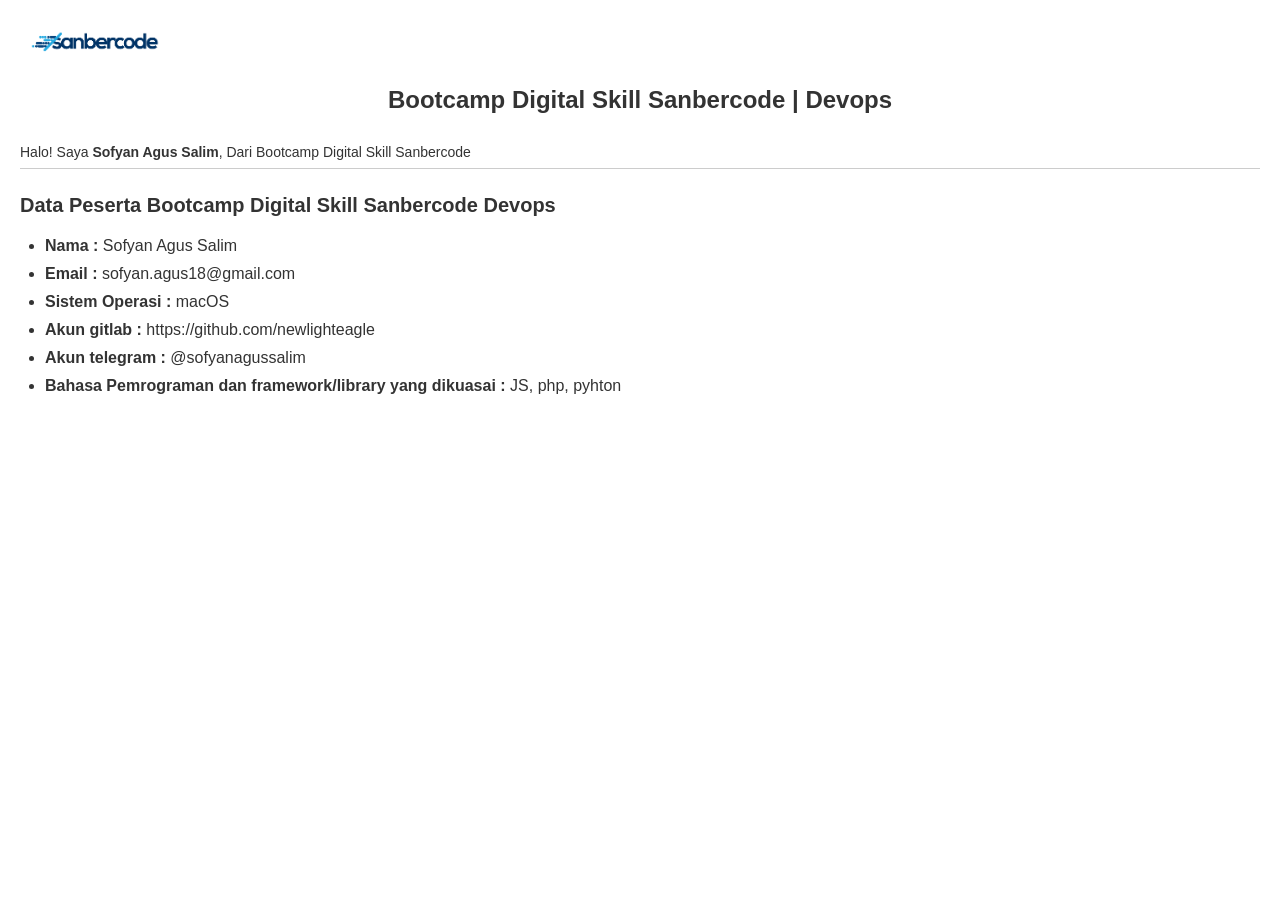
<file: Tugas-4/index.html>
<!DOCTYPE html>
<html lang="id">

<head>
    <meta charset="UTF-8">
    <meta name="viewport" content="width=device-width, initial-scale=1.0">
    <title>Halaman Data Peserta - Sanbercode</title>
    <style>
        body {
            font-family: 'Segoe UI', Tahoma, Geneva, Verdana, sans-serif;
            margin: 0;
            padding: 20px;
            color: #333;
        }

        /* Container untuk logo agar di kiri atas */
        .logo-container {
            margin-bottom: 20px;
        }

        .logo {
            width: 150px;
            height: auto;
        }

        /* Judul utama di bawah logo, rata tengah */
        .main-title {
            text-align: center;
            font-size: 24px;
            font-weight: bold;
            margin-bottom: 30px;
            margin-top: 10px;
        }

        .greeting {
            font-size: 14px;
            margin-bottom: 5px;
        }

        hr {
            border: 0;
            border-top: 1px solid #ccc;
            margin-bottom: 25px;
        }

        .content-title {
            font-size: 20px;
            font-weight: bold;
            margin-bottom: 20px;
        }

        ul {
            list-style-type: disc;
            padding-left: 25px;
        }

        li {
            margin-bottom: 10px;
            font-size: 16px;
        }

        strong {
            font-weight: 700;
        }
    </style>
</head>

<body>

    <div class="logo-container">
        <img src="./public/img/logo.png" alt="Sanbercode Logo" class="logo">
    </div>

    <h1 class="main-title">Bootcamp Digital Skill Sanbercode | Devops</h1>

    <p class="greeting">
        Halo! Saya <strong>Sofyan Agus Salim</strong>, Dari Bootcamp Digital Skill Sanbercode
    </p>

    <hr>

    <h2 class="content-title">Data Peserta Bootcamp Digital Skill Sanbercode Devops</h2>

    <ul>
        <li><strong>Nama :</strong> Sofyan Agus Salim</li>
        <li><strong>Email :</strong> sofyan.agus18@gmail.com</li>
        <li><strong>Sistem Operasi :</strong> macOS</li>
        <li><strong>Akun gitlab :</strong> https://github.com/newlighteagle</li>
        <li><strong>Akun telegram :</strong> @sofyanagussalim</li>
        <li><strong>Bahasa Pemrograman dan framework/library yang dikuasai :</strong> JS, php, pyhton</li>
    </ul>

</body>

</html>
</file>
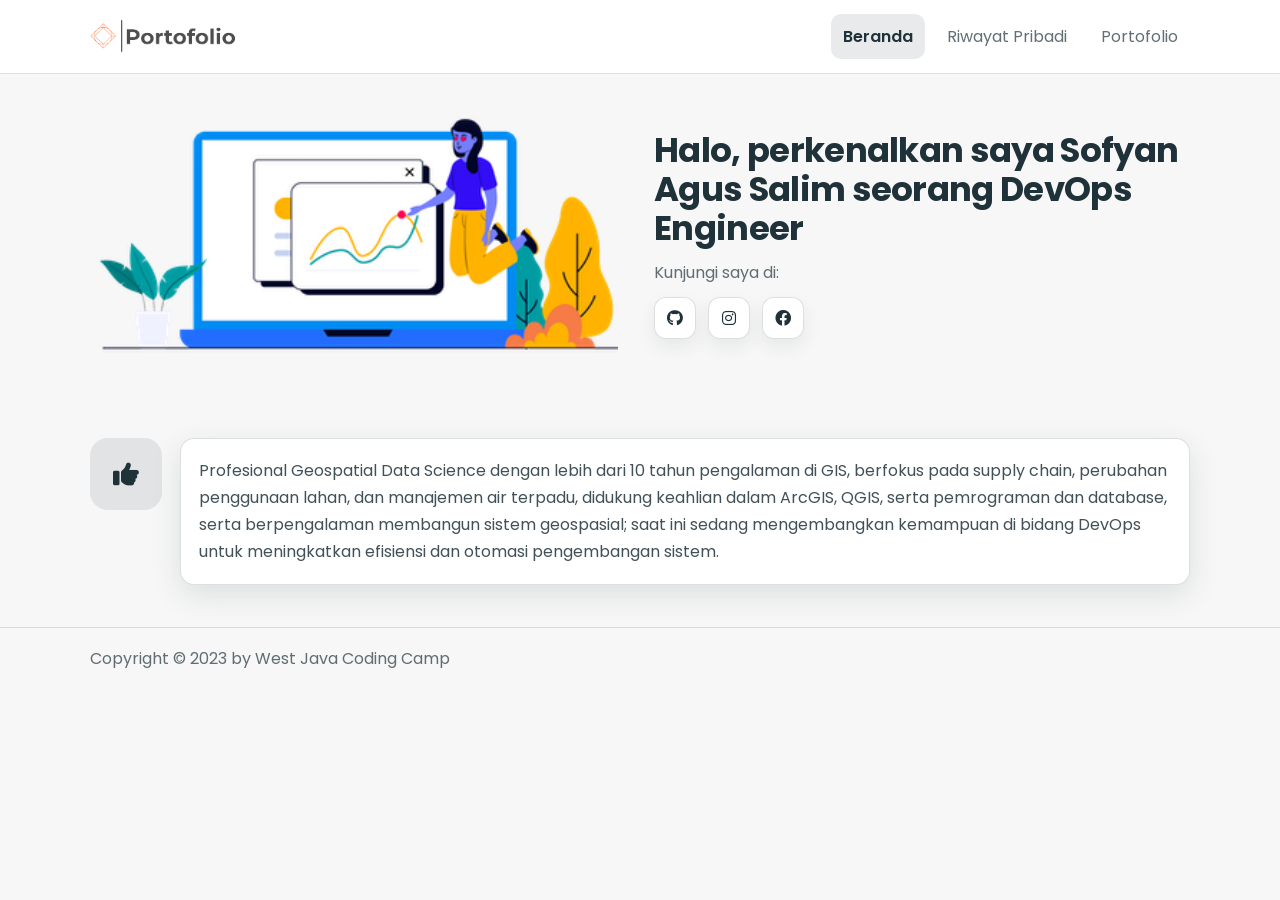
<file: Tugas-5/index.html>
<!DOCTYPE html>
<html lang="id">

<head>
    <meta charset="UTF-8">
    <meta http-equiv="X-UA-Compatible" content="IE=edge">
    <meta name="viewport" content="width=device-width, initial-scale=1.0">
    <title>Beranda | Sofyan</title>
    <link href='https://fonts.googleapis.com/css?family=Poppins' rel='stylesheet'>
    <link rel="stylesheet" href="https://cdnjs.cloudflare.com/ajax/libs/font-awesome/6.0.0/css/all.min.css"
        integrity="sha512-9usAa10IRO0HhonpyAIVpjrylPvoDwiPUiKdWk5t3PyolY1cOd4DSE0Ga+ri4AuTroPR5aQvXU9xC6qOPnzFeg=="
        crossorigin="anonymous" referrerpolicy="no-referrer" />
    <link href="./assets/css/style.css" rel="stylesheet">
</head>

<body>

    <header class="site-header">
        <div class="container site-header__inner">
            <a class="brand" href="index.html" aria-label="Beranda">
                <img src="./assets/img/logo.png" alt="Logo" width="150">
            </a>
            <nav class="nav" aria-label="Navigasi utama">
                <ul class="nav__list">
                    <li><a class="nav__link active" href="index.html">Beranda</a></li>
                    <li><a class="nav__link" href="riwayat-pribadi.html">Riwayat Pribadi</a></li>
                    <li><a class="nav__link" href="portofolio.html">Portofolio</a></li>
                </ul>
            </nav>
        </div>
    </header>


    <main>
        <section class="section">
            <div class="container hero">

                <div class="hero__image">
                    <img src="./assets/img/hero.png" alt="hero images">
                </div>

                <div class="hero__content">
                    <h1>Halo, perkenalkan saya Sofyan Agus Salim seorang DevOps Engineer</h1>
                    <p class="muted">Kunjungi saya di:</p>
                    <ul class="social">
                        <li><a class="social__link" href="https://github.com/newlighteagle" aria-label="GitHub"><i
                                    class="fa-brands fa-github"></i></a>
                        </li>
                        <li><a class="social__link" href="https://www.instagram.com/sofyan.agus18/"
                                aria-label="Instagram"><i class="fa-brands fa-instagram"></i></a></li>
                        <li><a class="social__link" href="https://www.facebook.com/sofyan.agussalim/"
                                aria-label="Facebook"><i class="fa-brands fa-facebook"></i></a></li>
                    </ul>
                </div>

            </div>
        </section>

        <section class="section">
            <div class="container describe">

                <div class="describe__icon" aria-hidden="true">
                    <i class="fa-solid fa-thumbs-up"></i>
                </div>

                <div class="describe__card">
                    <p>Profesional Geospatial Data Science dengan lebih dari 10 tahun pengalaman di GIS, berfokus pada
                        supply chain, perubahan penggunaan lahan, dan manajemen air terpadu, didukung keahlian dalam
                        ArcGIS, QGIS, serta pemrograman dan database, serta berpengalaman membangun sistem geospasial;
                        saat ini sedang mengembangkan kemampuan di bidang DevOps untuk meningkatkan efisiensi dan
                        otomasi pengembangan sistem.</p>
                </div>


            </div>
        </section>
    </main>

    <footer class="site-footer">
        <div class="container">Copyright &copy; 2023 by West Java Coding Camp</div>
    </footer>

</body>

</html>
</file>
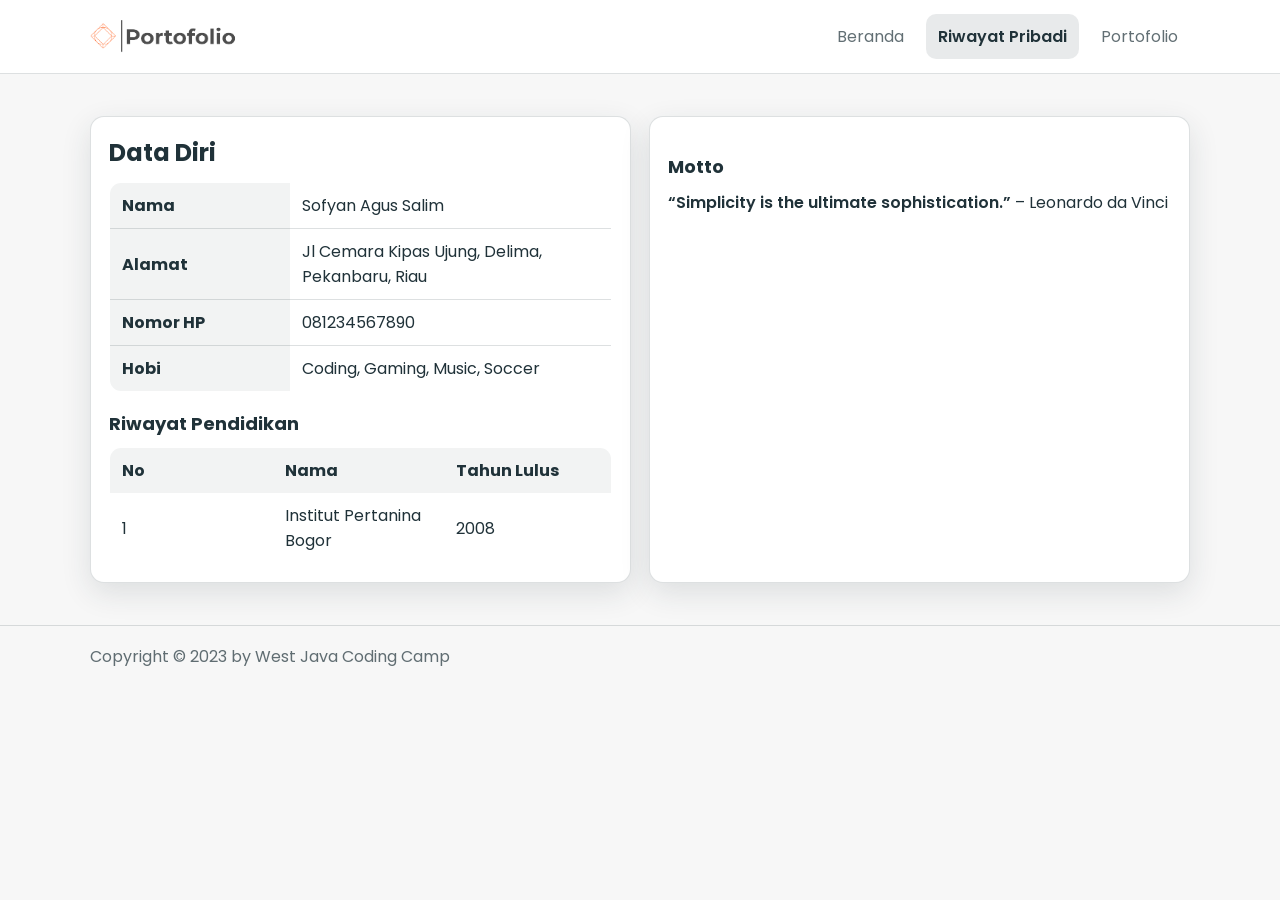
<file: Tugas-5/riwayat-pribadi.html>
<!DOCTYPE html>
<html lang="id">

<head>
    <meta charset="UTF-8">
    <meta http-equiv="X-UA-Compatible" content="IE=edge">
    <meta name="viewport" content="width=device-width, initial-scale=1.0">
    <title>Riwayat Pribadi | John Doe</title>
    <link href='https://fonts.googleapis.com/css?family=Poppins' rel='stylesheet'>
    <link rel="stylesheet" href="https://cdnjs.cloudflare.com/ajax/libs/font-awesome/6.0.0/css/all.min.css"
        integrity="sha512-9usAa10IRO0HhonpyAIVpjrylPvoDwiPUiKdWk5t3PyolY1cOd4DSE0Ga+ri4AuTroPR5aQvXU9xC6qOPnzFeg=="
        crossorigin="anonymous" referrerpolicy="no-referrer" />
    <link href="./assets/css/style.css" rel="stylesheet">
</head>

<body>

    <header class="site-header">
        <div class="container site-header__inner">
            <a class="brand" href="index.html" aria-label="Beranda">
                <img src="./assets/img/logo.png" alt="Logo" width="150">
            </a>
            <nav class="nav" aria-label="Navigasi utama">
                <ul class="nav__list">
                    <li><a class="nav__link" href="index.html">Beranda</a></li>
                    <li><a class="nav__link active" href="riwayat-pribadi.html">Riwayat Pribadi</a></li>
                    <li><a class="nav__link" href="portofolio.html">Portofolio</a></li>
                </ul>
            </nav>
        </div>
    </header>


    <main>
        <section class="section">
            <div class="container history">
                <div class="history__card">
                    <h1>Data Diri</h1>
                    <table class="table">
                        <tr>
                            <th>Nama</th>
                            <td>Sofyan Agus Salim</td>
                        </tr>
                        <tr>
                            <th>Alamat</th>
                            <td>Jl Cemara Kipas Ujung, Delima, Pekanbaru, Riau</td>
                        </tr>
                        <tr>
                            <th>Nomor HP</th>
                            <td>081234567890</td>
                        </tr>
                        <tr>
                            <th>Hobi</th>
                            <td>Coding, Gaming, Music, Soccer</td>
                        </tr>
                    </table>

                    <h2>Riwayat Pendidikan</h2>
                    <table class="table">
                        <thead>
                            <tr>
                                <th>No</th>
                                <th>Nama</th>
                                <th>Tahun Lulus</th>
                            </tr>
                        </thead>
                        <tbody>
                            <tr>
                                <td>1</td>
                                <td>Institut Pertanina Bogor</td>
                                <td>2008</td>
                            </tr>
                        </tbody>
                    </table>
                </div>
                <div class="history__card history__motto">
                    <h2>Motto</h2>
                    <p><q>Simplicity is the ultimate sophistication.</q> – Leonardo da Vinci</p>
                </div>
            </div>
        </section>
    </main>

    <footer class="site-footer">
        <div class="container">Copyright &copy; 2023 by West Java Coding Camp</div>
    </footer>

</body>

</html>
</file>
<file: Tugas-5/assets/css/style.css>
:root {
    --dark: #203239;
    --text: #203239;
    --muted: rgba(32, 50, 57, 0.7);
    --bg: #f7f7f7;
    --surface: #ffffff;
    --border: rgba(32, 50, 57, 0.15);
    --shadow: 0 10px 30px rgba(32, 50, 57, 0.12);
    --radius: 14px;
    --header-h: 74px;
}

* {
    margin: 0;
    padding: 0;
    box-sizing: border-box;
    font-family: "Poppins";
}

body {
    background: var(--bg);
    color: var(--text);
    padding-top: var(--header-h);
}

img {
    max-width: 100%;
    display: block;
}

a {
    color: inherit;
    text-decoration: none;
}

ul {
    list-style: none;
}

.container {
    width: min(1100px, calc(100% - 32px));
    margin: 0 auto;
}

.section {
    padding: 42px 0;
}

.muted {
    color: var(--muted);
}

.page-title {
    font-size: 28px;
    letter-spacing: -0.02em;
    margin-bottom: 18px;
}

/* Header (Fixed) */
.site-header {
    position: fixed;
    top: 0;
    left: 0;
    right: 0;
    height: var(--header-h);
    background: rgba(255, 255, 255, 0.92);
    border-bottom: 1px solid var(--border);
    backdrop-filter: blur(10px);
    z-index: 50;
}

.site-header__inner {
    height: 100%;
    display: flex;
    align-items: center;
    justify-content: space-between;
    gap: 18px;
}

.brand {
    display: flex;
    align-items: center;
    gap: 10px;
}

.nav__list {
    display: flex;
    align-items: center;
    gap: 10px;
    flex-wrap: wrap;
    justify-content: flex-end;
}

.nav__link {
    display: inline-flex;
    align-items: center;
    padding: 10px 12px;
    border-radius: 10px;
    color: var(--muted);
    transition: background 140ms ease, color 140ms ease;
}

.nav__link:hover {
    background: rgba(32, 50, 57, 0.06);
    color: var(--text);
}

.nav__link.active {
    background: rgba(32, 50, 57, 0.1);
    color: var(--dark);
    font-weight: 600;
}

/* Hero */
.hero {
    display: flex;
    align-items: center;
    justify-content: space-between;
    gap: 28px;
    flex-wrap: wrap;
}

.hero__image {
    flex: 1 1 360px;
}

.hero__image img {
    width: 100%;
    max-width: 520px;
    margin: 0 auto;
}

.hero__content {
    flex: 1 1 360px;
}

.hero__content h1 {
    font-size: 34px;
    line-height: 1.15;
    letter-spacing: -0.02em;
    margin-bottom: 12px;
}

.social {
    display: flex;
    align-items: center;
    gap: 12px;
    margin-top: 12px;
}

.social__link {
    width: 42px;
    height: 42px;
    display: inline-flex;
    align-items: center;
    justify-content: center;
    border: 1px solid var(--border);
    background: var(--surface);
    border-radius: 12px;
    box-shadow: 0 8px 18px rgba(32, 50, 57, 0.08);
    transition: transform 140ms ease, box-shadow 140ms ease;
}

.social__link:hover {
    transform: translateY(-2px);
    box-shadow: var(--shadow);
}

/* Describe */
.describe {
    display: flex;
    gap: 18px;
    align-items: flex-start;
    flex-wrap: wrap;
}

.describe__icon {
    flex: 0 0 auto;
    width: 72px;
    height: 72px;
    display: flex;
    align-items: center;
    justify-content: center;
    border-radius: 18px;
    background: rgba(32, 50, 57, 0.1);
    color: var(--dark);
    font-size: 26px;
    animation: thumbsUp 2s ease-in-out infinite;
}

@keyframes thumbsUp {
    0%, 100% { transform: rotate(0deg); }
    50% { transform: rotate(10deg); }
}

.describe__card {
    flex: 1 1 420px;
    background: var(--surface);
    border: 1px solid var(--border);
    border-radius: var(--radius);
    padding: 18px 18px;
    box-shadow: var(--shadow);
    line-height: 1.7;
    color: rgba(32, 50, 57, 0.85);
}

/* Riwayat Pribadi */
.history {
    display: flex;
    gap: 18px;
    align-items: stretch;
    flex-wrap: wrap;
}

.history__card {
    flex: 1 1 420px;
    background: var(--surface);
    border: 1px solid var(--border);
    border-radius: var(--radius);
    padding: 18px;
    box-shadow: var(--shadow);
}

.history__card h1 {
    font-size: 24px;
    margin-bottom: 12px;
}

.history__card h2 {
    font-size: 18px;
    margin: 18px 0 10px;
}

.table {
    width: 100%;
    border-collapse: collapse;
    overflow: hidden;
    border-radius: 12px;
    border: 1px solid var(--border);
}

.table th,
.table td {
    text-align: left;
    padding: 10px 12px;
    border-bottom: 1px solid var(--border);
}

.table th {
    width: 180px;
    color: var(--dark);
    background: rgba(32, 50, 57, 0.06);
}

.table tr:last-child th,
.table tr:last-child td {
    border-bottom: none;
}

.history__motto q {
    font-weight: 600;
}

/* Portofolio */
.portfolio {
    display: flex;
    flex-wrap: wrap;
    gap: 14px;
}

.portfolio__img {
    flex: 1 1 260px;
    border-radius: 14px;
    border: 1px solid var(--border);
    box-shadow: 0 10px 26px rgba(32, 50, 57, 0.12);
    background: var(--surface);
    max-height: 260px;
    object-fit: cover;
    transition: transform 0.3s ease;
}

.portfolio__img:hover {
    transform: scale(1.5);
}

/* Footer */
.site-footer {
    border-top: 1px solid var(--border);
    color: var(--muted);
    padding: 18px 0;
}

@media (max-width: 520px) {
    :root {
        --header-h: 86px;
    }

    .hero__content h1 {
        font-size: 28px;
    }

    .nav__list {
        gap: 6px;
    }
}
</file>
